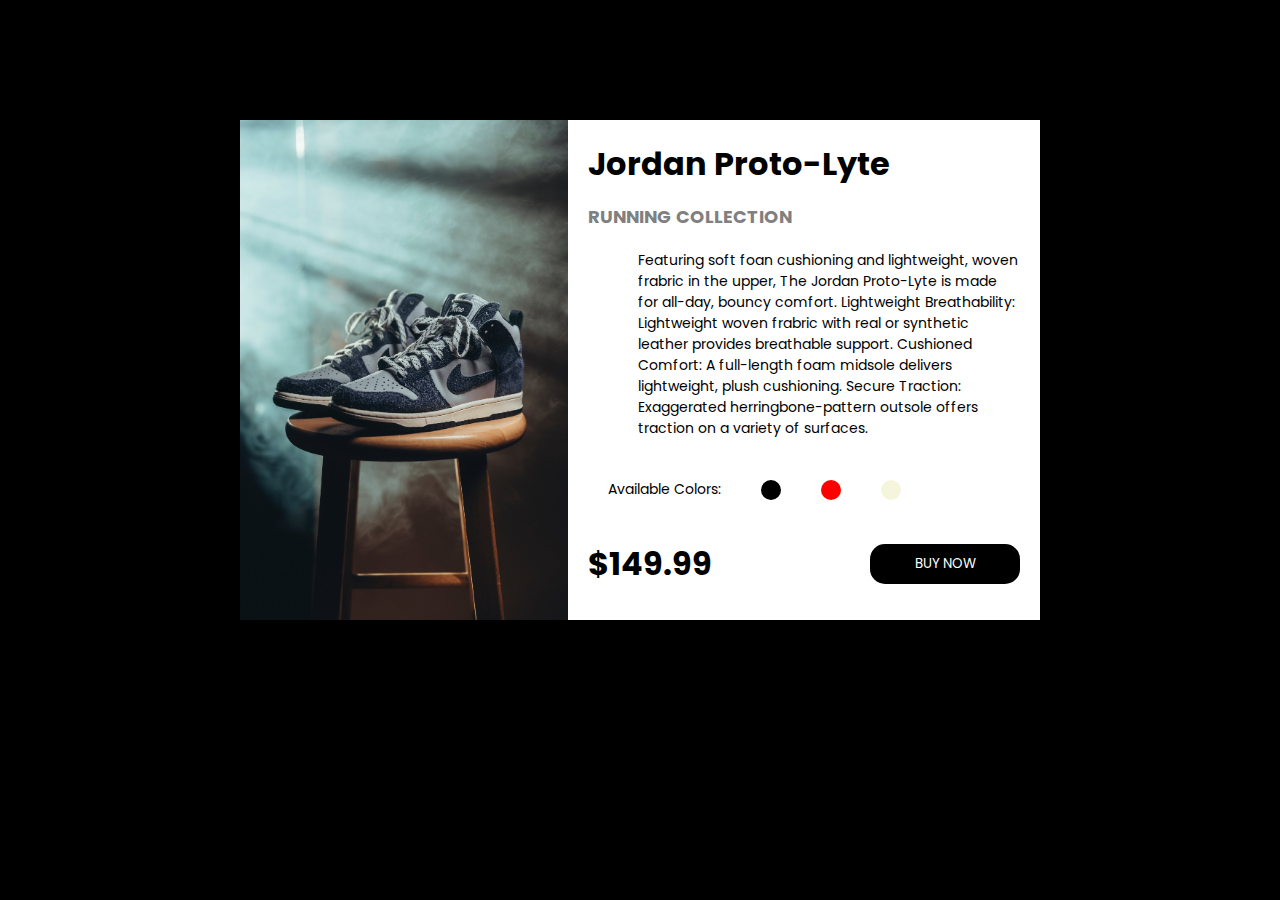
<file: index.html>
<!DOCTYPE html>
<html lang="en">
  <head>
    <meta charset="UTF-8" />
    <meta http-equiv="X-UA-Compatible" content="IE=edge" />
    <meta name="viewport" content="width=device-width, initial-scale=1.0" />
    <title>Product card demo</title>

    <link rel="stylesheet" href="product-card-style.css" />
  </head>
  <body>
    <div class="product-card">
      <div class="left-img-col">
        <img src="./nike-jordan.jpg" alt="an image of nike jordan" />
      </div>
      <div class="right-info-col">
        <h3>Jordan Proto-Lyte</h3>
        <h5>RUNNING COLLECTION</h5>
        <p>
          Featuring soft foan cushioning and lightweight, woven frabric in the
          upper, The Jordan Proto-Lyte is made for all-day, bouncy comfort.
          Lightweight Breathability: Lightweight woven frabric with real or
          synthetic leather provides breathable support. Cushioned Comfort: A
          full-length foam midsole delivers lightweight, plush cushioning.
          Secure Traction: Exaggerated herringbone-pattern outsole offers
          traction on a variety of surfaces.
        </p>

        <div class="available-colors">
          <span>Available Colors: </span>
          <span class="black-color-container"></span>
          <span class="red-color-container"></span>
          <span class="white-color-container"></span>
        </div>

        <div class="price">
          <h4>$149.99</h4> 
          <button class="buy-btn">BUY NOW</button>
        </div>
      </div>
    </div>
  </body>
</html>
</file>
<file: product-card-style.css>
@import url("https://fonts.googleapis.com/css2?family=Poppins:ital,wght@0,200;0,300;0,400;0,500;0,600;0,700;0,800;1,700&display=swap");

* {
  margin: 0;
  padding: 0;
  box-sizing: border-box;
  font-family: "Poppins", "Courier New", Courier, monospace;
  --bg-primary: black;
  --bg-secondary: red;
  --font-color-primary: black;
  --font-color-secondary: grey;
  --backup-color: beige;
}
body {
  background: var(--bg-primary);
}

.product-card {
  margin: 120px auto;
  width: 800px;
  height: 500px;
  display: flex;
  background: white;
}

.product-card .left-img-col img {
  height: 100%;
  width: 100%;
  object-fit: cover;
}
.product-card .right-info-col {
  padding: 20px;
  width: 60%;
}
.product-card .right-info-col h3 {
  font-size: 32px;
  margin-bottom: 15px;
}
.product-card .right-info-col h5 {
  font-size: 18px;
  margin-bottom: 20px;
  color: var(--font-color-secondary);
}
p {
  font-size: 14px;
  padding-left: 50px;
  margin-bottom: 20px;
}
.available-colors {
  display: flex;
  align-items: center;
  padding: 20px;
  margin-bottom: 20px;
}
.available-colors span {
  font-size: 14px;
}
.black-color-container {
  height: 20px;
  width: 20px;
  background-color: black;
  border-radius: 50%;
  display: inline-flex;
  margin-left: 40px;
  cursor: pointer;
  transition: background 0.3 ease;
}
.red-color-container {
  height: 20px;
  width: 20px;
  background-color: red;
  border-radius: 50%;
  display: inline-flex;
  margin-left: 40px;
  cursor: pointer;
  transition: background 0.3 ease;
}
.white-color-container {
  height: 20px;
  width: 20px;
  background-color: beige;
  border-radius: 50%;
  display: inline-flex;
  margin-left: 40px;
  cursor: pointer;
  transition: background 0.3 ease;
}

.price h4 {
  font-size: 32px;
  margin-bottom: 20px;
}

.price .buy-btn {
  width: 150px;
  height: 40px;
  border-radius: 15px;
  color: white;
  background: var(--bg-primary);
  border: none;
  cursor: pointer;
  transition: background 0.3 ease;
  margin-bottom: 20px;
}

.price {
  display: flex;
  justify-content: space-between;
  align-items: center;
}
</file>
